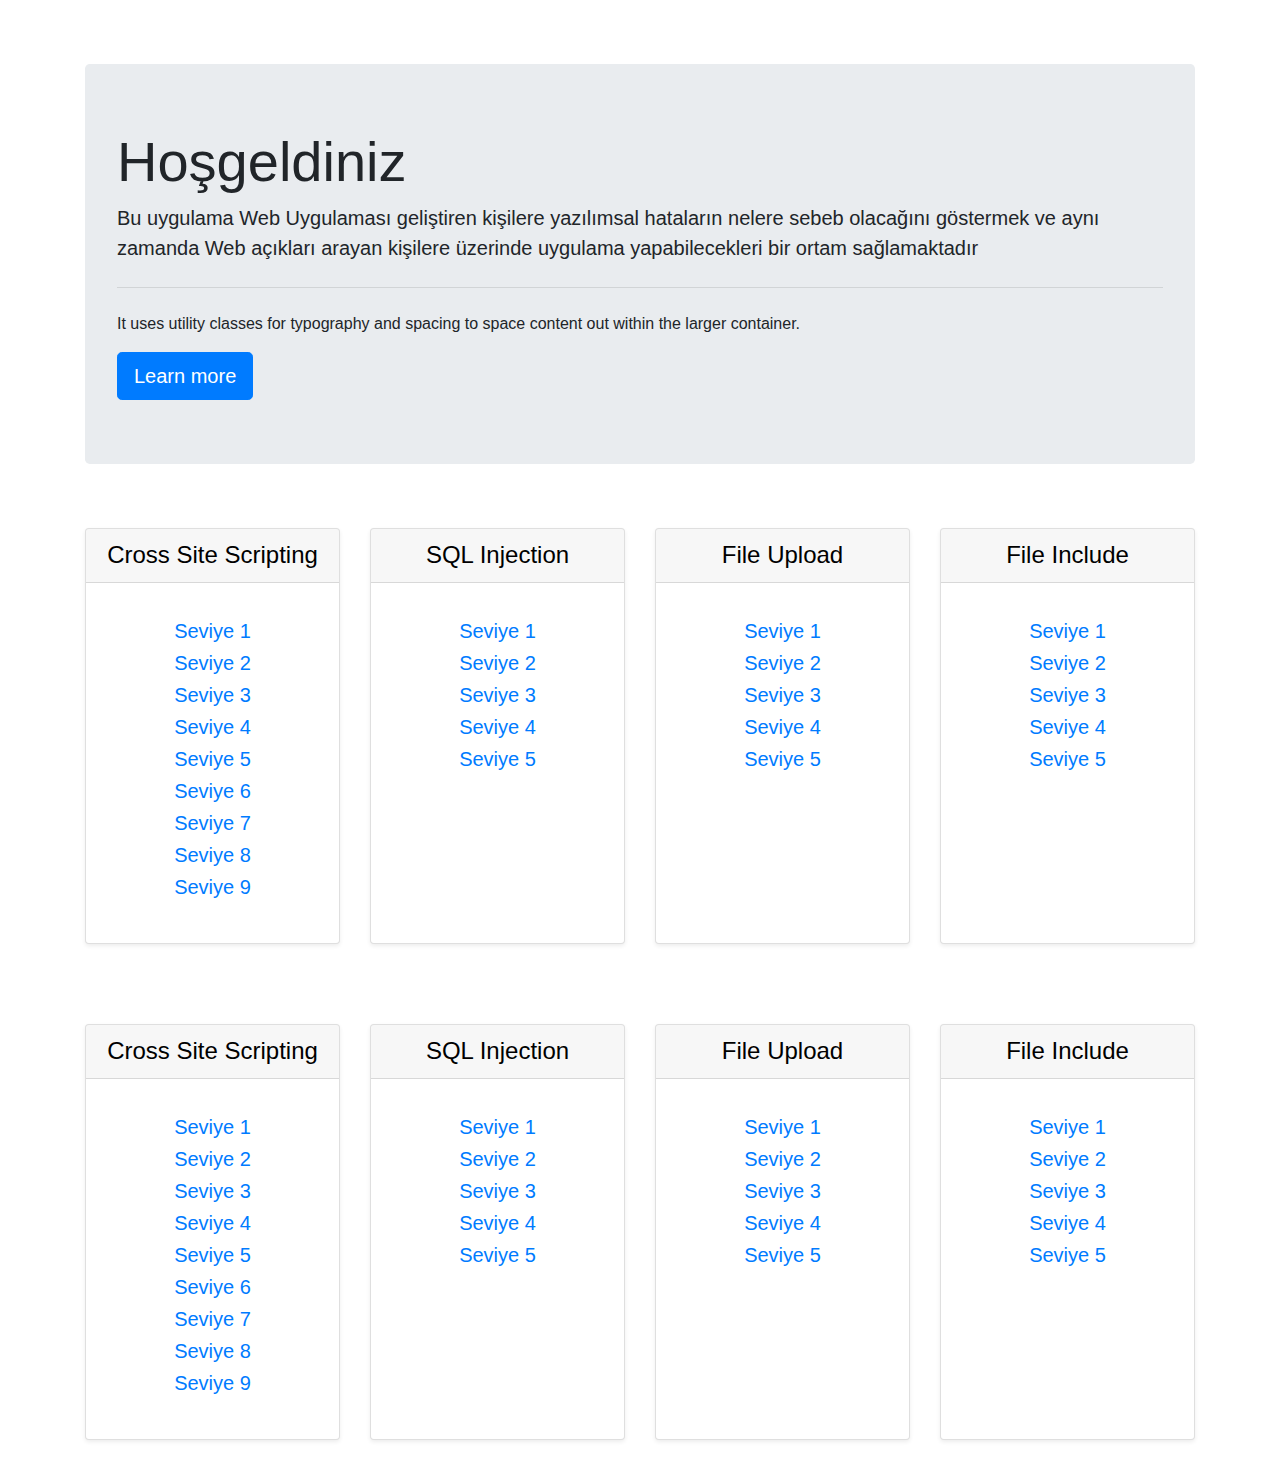
<file: index.html>
<!DOCTYPE html>
<html lang="en">
<head>
    <meta charset="UTF-8">
    <meta name="viewport" content="width=device-width, initial-scale=1, shrink-to-fit=no">
    <!-- Bootstrap CSS -->

    <link rel="stylesheet" href="css/custom.css">

    <link rel="stylesheet" href="css/bootstrap.min.css">
    <title>Deneme</title>
</head>
<body>


     <!-- Giriş 1 -->
    <div class="container" style="margin-top: 5%">

        <div class="jumbotron">
          <h1 class="display-4">Hoşgeldiniz</h1>
          <p class="lead">
              Bu uygulama Web Uygulaması geliştiren kişilere yazılımsal hataların nelere sebeb olacağını göstermek ve aynı zamanda Web açıkları
              arayan kişilere üzerinde uygulama yapabilecekleri bir ortam sağlamaktadır
          </p>
          <hr class="my-4">
          <p>It uses utility classes for typography and spacing to space content out within the larger container.</p>
          <a class="btn btn-primary btn-lg" href="#" role="button">Learn more</a>
        </div>

    </div>


     <!-- Saldırı kısmı 1.satır -->
    <div class="container" style="margin-top: 5%">
        <div class="card-deck mb-3 text-center">

            <div class="card mb-3 shadow-sm">
                <div class="card-header">
                    <h4 class="my-0 font-weight-normal"><a href="#" style="color: black">Cross Site Scripting</a></h4>
                </div>
                <div class="card-body">
                    <ul class="list-unstyled mt-3 mb-4">
                        <li><h5><a href="#">Seviye 1</a></h5></li>
                        <li><h5><a href="#">Seviye 2</a></h5></li>
                        <li><h5><a href="#">Seviye 3</a></h5></li>
                        <li><h5><a href="#">Seviye 4</a></h5></li>
                        <li><h5><a href="#">Seviye 5</a></h5></li>
                        <li><h5><a href="#">Seviye 6</a></h5></li>
                        <li><h5><a href="#">Seviye 7</a></h5></li>
                        <li><h5><a href="#">Seviye 8</a></h5></li>
                        <li><h5><a href="#">Seviye 9</a></h5></li>
                    </ul>
                  </div>
            </div>

            <div class="card mb-3 shadow-sm">
                <div class="card-header">
                    <h4 class="my-0 font-weight-normal"><a href="#" style="color: black">SQL Injection</a></h4>
                </div>
                <div class="card-body">
                    <ul class="list-unstyled mt-3 mb-4">
                        <li><h5><a href="#">Seviye 1</a></h5></li>
                        <li><h5><a href="#">Seviye 2</a></h5></li>
                        <li><h5><a href="#">Seviye 3</a></h5></li>
                        <li><h5><a href="#">Seviye 4</a></h5></li>
                        <li><h5><a href="#">Seviye 5</a></h5></li>
                    </ul>
                  </div>
            </div>

            <div class="card mb-3 shadow-sm">
                <div class="card-header">
                    <h4 class="my-0 font-weight-normal"><a href="#" style="color: black">File Upload</a></h4>
                </div>
                <div class="card-body">
                    <ul class="list-unstyled mt-3 mb-4">
                        <li><h5><a href="#">Seviye 1</a></h5></li>
                        <li><h5><a href="#">Seviye 2</a></h5></li>
                        <li><h5><a href="#">Seviye 3</a></h5></li>
                        <li><h5><a href="#">Seviye 4</a></h5></li>
                        <li><h5><a href="#">Seviye 5</a></h5></li>
                    </ul>
                  </div>
            </div>

             <div class="card mb-3 shadow-sm">
                <div class="card-header">
                    <h4 class="my-0 font-weight-normal"><a href="#" style="color: black">File Include</a></h4>
                </div>
                <div class="card-body">
                    <ul class="list-unstyled mt-3 mb-4">
                        <li><h5><a href="#">Seviye 1</a></h5></li>
                        <li><h5><a href="#">Seviye 2</a></h5></li>
                        <li><h5><a href="#">Seviye 3</a></h5></li>
                        <li><h5><a href="#">Seviye 4</a></h5></li>
                        <li><h5><a href="#">Seviye 5</a></h5></li>
                    </ul>
                  </div>
            </div>



        </div>
    </div>

     <!-- Saldırı kısmı 1.satır -->
    <div class="container" style="margin-top: 5%">
        <div class="card-deck mb-3 text-center">

            <div class="card mb-3 shadow-sm">
                <div class="card-header">
                    <h4 class="my-0 font-weight-normal"><a href="#" style="color: black">Cross Site Scripting</a></h4>
                </div>
                <div class="card-body">
                    <ul class="list-unstyled mt-3 mb-4">
                        <li><h5><a href="#">Seviye 1</a></h5></li>
                        <li><h5><a href="#">Seviye 2</a></h5></li>
                        <li><h5><a href="#">Seviye 3</a></h5></li>
                        <li><h5><a href="#">Seviye 4</a></h5></li>
                        <li><h5><a href="#">Seviye 5</a></h5></li>
                        <li><h5><a href="#">Seviye 6</a></h5></li>
                        <li><h5><a href="#">Seviye 7</a></h5></li>
                        <li><h5><a href="#">Seviye 8</a></h5></li>
                        <li><h5><a href="#">Seviye 9</a></h5></li>
                    </ul>
                  </div>
            </div>

            <div class="card mb-3 shadow-sm">
                <div class="card-header">
                    <h4 class="my-0 font-weight-normal"><a href="#" style="color: black">SQL Injection</a></h4>
                </div>
                <div class="card-body">
                    <ul class="list-unstyled mt-3 mb-4">
                        <li><h5><a href="#">Seviye 1</a></h5></li>
                        <li><h5><a href="#">Seviye 2</a></h5></li>
                        <li><h5><a href="#">Seviye 3</a></h5></li>
                        <li><h5><a href="#">Seviye 4</a></h5></li>
                        <li><h5><a href="#">Seviye 5</a></h5></li>
                    </ul>
                  </div>
            </div>

            <div class="card mb-3 shadow-sm">
                <div class="card-header">
                    <h4 class="my-0 font-weight-normal"><a href="#" style="color: black">File Upload</a></h4>
                </div>
                <div class="card-body">
                    <ul class="list-unstyled mt-3 mb-4">
                        <li><h5><a href="#">Seviye 1</a></h5></li>
                        <li><h5><a href="#">Seviye 2</a></h5></li>
                        <li><h5><a href="#">Seviye 3</a></h5></li>
                        <li><h5><a href="#">Seviye 4</a></h5></li>
                        <li><h5><a href="#">Seviye 5</a></h5></li>
                    </ul>
                  </div>
            </div>

             <div class="card mb-3 shadow-sm">
                <div class="card-header">
                    <h4 class="my-0 font-weight-normal"><a href="#" style="color: black">File Include</a></h4>
                </div>
                <div class="card-body">
                    <ul class="list-unstyled mt-3 mb-4">
                        <li><h5><a href="#">Seviye 1</a></h5></li>
                        <li><h5><a href="#">Seviye 2</a></h5></li>
                        <li><h5><a href="#">Seviye 3</a></h5></li>
                        <li><h5><a href="#">Seviye 4</a></h5></li>
                        <li><h5><a href="#">Seviye 5</a></h5></li>
                    </ul>
                  </div>
            </div>



        </div>
    </div>






    <!-- Optional JavaScript -->
    <!-- jQuery first, then Popper.js, then Bootstrap JS -->
    <script src="https://code.jquery.com/jquery-3.3.1.slim.min.js" integrity="sha384-q8i/X+965DzO0rT7abK41JStQIAqVgRVzpbzo5smXKp4YfRvH+8abtTE1Pi6jizo" crossorigin="anonymous"></script>
    <script src="https://cdnjs.cloudflare.com/ajax/libs/popper.js/1.14.3/umd/popper.min.js" integrity="sha384-ZMP7rVo3mIykV+2+9J3UJ46jBk0WLaUAdn689aCwoqbBJiSnjAK/l8WvCWPIPm49" crossorigin="anonymous"></script>
    <script src="/js/bootstrap.min.js"></script>

</body>
</html>
</file>
<file: css/custom.css>
/* Normal, standard links. */
a:link       (bu kısım linklerin tıklanmamış görünmü ve rengi)
{
	color: black;

text-decoration: none;  (yandaki kodu nerde kullanırsan linklerin altı çizgili olmaz)
}
a:visited   (bu kısım linklerin tıklanmış görünmü ve rengi)
{
	color: black;
	text-decoration: none;
}
a:hover (bu kısımda linklerin üzerine geldiğinde görünümü ve rengi)
{
	color: black;

}
</file>
